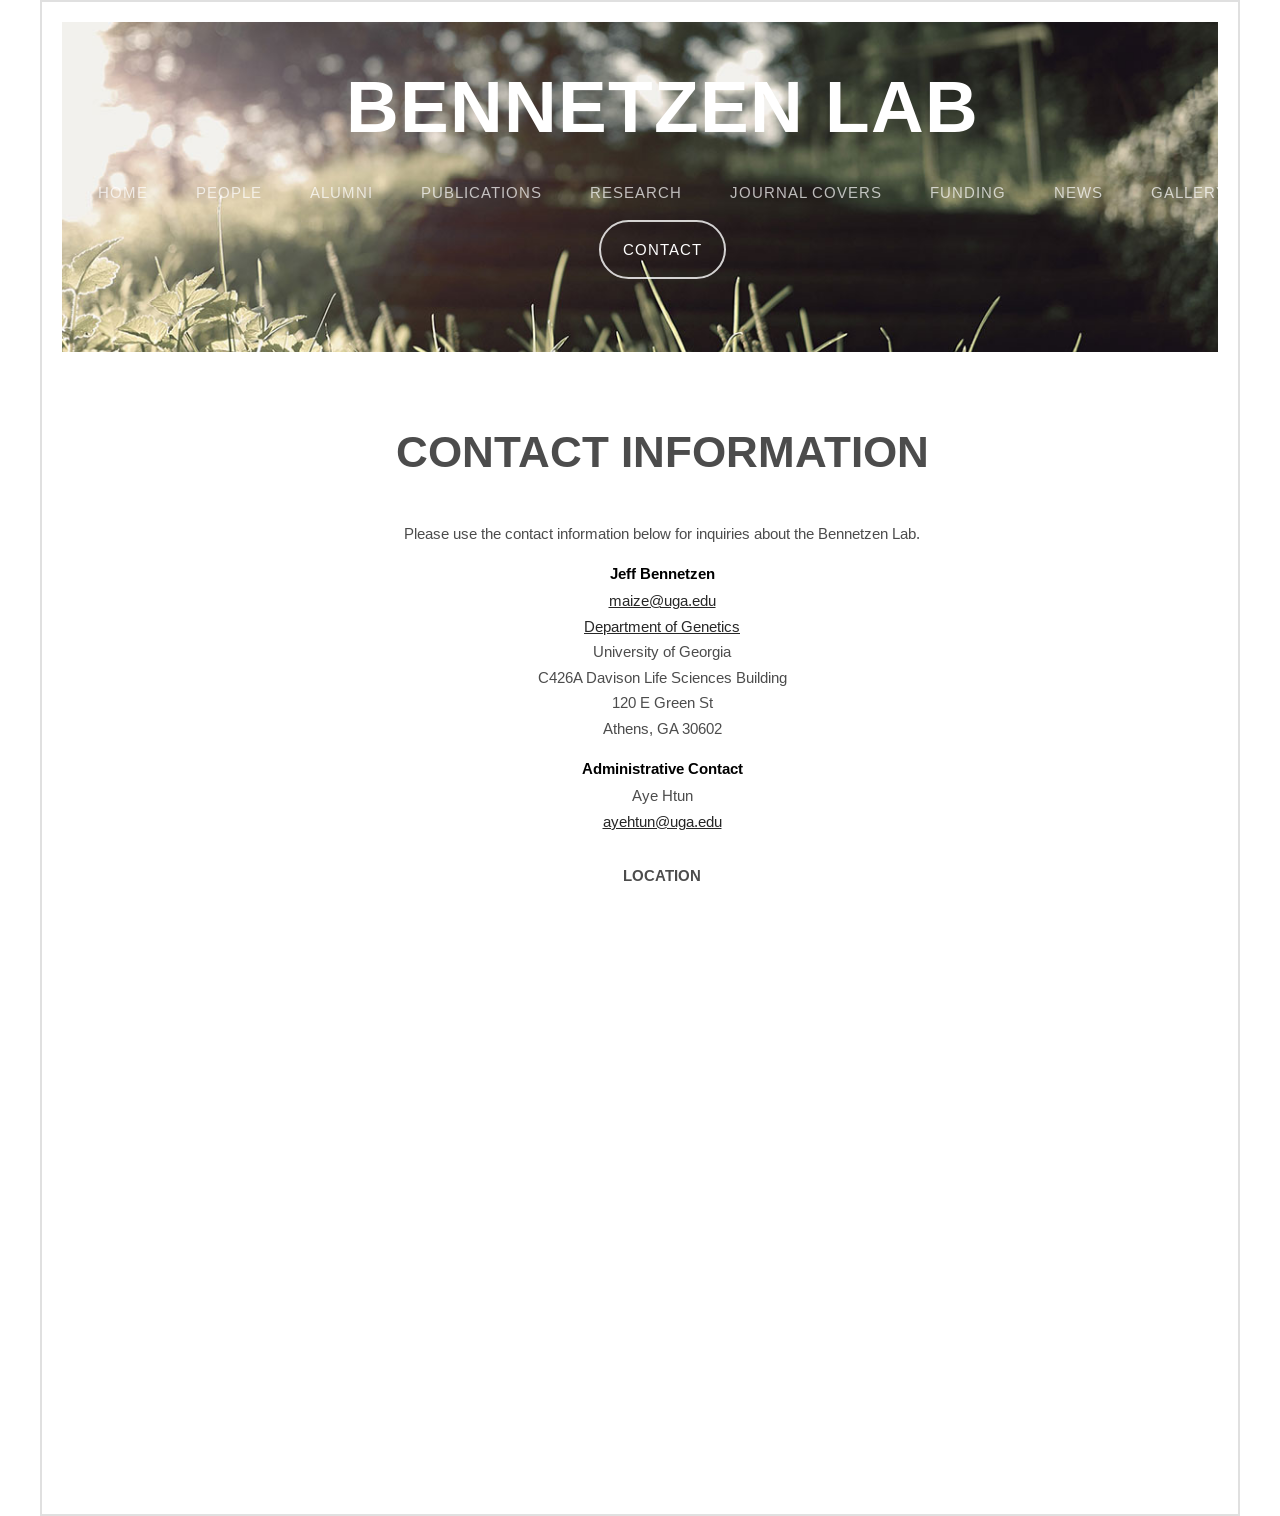
<file: contact.html>
<!DOCTYPE HTML>
<!--
	Iridium by TEMPLATED
    templated.co @templatedco
    Released for free under the Creative Commons Attribution 3.0 license (templated.co/license)
--><html><head><title>Bennetzen Lab</title><meta http-equiv="content-type" content="text/html; charset=utf-8"><meta name="description" content=""><meta name="keywords" content=""><meta name="robots" content="index, follow, max-image-preview:large, max-snippet:-1, max-video-preview:-1"><link href="//fonts.googleapis.com/css?family=Arimo:400,700" rel="stylesheet" type="text/css"><!--[if lte IE 8]><script src="js/html5shiv.js"></script><![endif]--><script src="//ajax.googleapis.com/ajax/libs/jquery/1.11.0/jquery.min.js"></script><script src="js/skel.min.js"></script><script src="js/skel-panels.min.js"></script><script src="js/init.js"></script><noscript>
			<link rel="stylesheet" href="css/skel-noscript.css"><link rel="stylesheet" href="css/style.css"><link rel="stylesheet" href="css/style-desktop.css"></noscript><!--[if lte IE 8]><link rel="stylesheet" href="css/ie/v8.css" /><![endif]--><!--[if lte IE 9]><link rel="stylesheet" href="css/ie/v9.css" /><![endif]--></head><body class="no-sidebar">

		<!-- Header -->
		<div id="header">
			<div class="container"> 
				
				<!-- Logo -->
				<div id="logo">
					<h1><a href="#">Bennetzen Lab</a></h1>
				</div>
				
				<!-- Nav -->
								<nav id="nav"><ul><li><a href="index.html">Home</a></li>
					<li><a href="people.html">People</a></li>
       				   <li><a href="alumni.html">ALUMNI</a></li>
						<li><a href="publications.html">Publications</a></li>
						<li><a href="research.html">Research</a></li>
						<li><a href="covers.html">Journal Covers</a></li>
						<li><a href="funding.html">Funding</a></li>
						<li><a href="news.html">News</a></li>
						<li><a href="gallery.html">Gallery</a></li>
						<li class="active"><a href="contact.html">Contact</a></li>
					</ul></nav></div>
		</div>

	<!-- Main -->
		<div id="main">
			<div class="container"> 
				<div class="row">
					
					<!-- Content -->
					<div id="content" class="12u skel-cell-important">
						<section>
							<header>
								<h2 align="center">Contact Information</h2>
							</header>
							<br>

							<div style="text-align:center;">
								<p>
									Please use the contact information below for inquiries about the Bennetzen Lab.
								</p>

								<p>
									<strong>Jeff Bennetzen</strong><br>
									<a href="mailto:maize@uga.edu">maize@uga.edu</a><br>
									<a target="_blank" href="http://www.genetics.uga.edu" rel="external">Department of Genetics</a><br>
									University of Georgia<br>
									C426A Davison Life Sciences Building<br>
									120 E Green St<br>
									Athens, GA 30602
								</p>

								<p>
									<strong>Administrative Contact</strong><br>
									Aye Htun<br>
									<a href="mailto:ayehtun@uga.edu">ayehtun@uga.edu</a>
								</p>
							</div>

							<div style="text-align:center; margin-top:30px;">
								<h3>Location</h3>
								<iframe
									src="https://www.google.com/maps/embed?pb=!1m18!1m12!1m3!1d3309.9355967640577!2d-83.37467798832083!3d33.94278452338954!2m3!1f0!2f0!3f0!3m2!1i1024!2i768!4f13.1!3m3!1m2!1s0x88f66ce4c0e2914f%3A0x90cda478a2bc8c3d!2sUniversity%20of%20Georgia%20Davison%20Life%20Sciences%20Complex!5e0!3m2!1sen!2sus!4v1787229680914!5m2!1sen!2sus"
									width="600"
									height="450"
									style="border:0; max-width:100%;"
									allowfullscreen=""
									loading="lazy"
									referrerpolicy="strict-origin-when-cross-origin">
								</iframe>
							</div>
				</div>
		 </div>
	</div>
		
		<!-- Copyright -->
		<div id="copyright">
			<div class="container">
				
			</div>
		</div>
	</body></html>
</file>
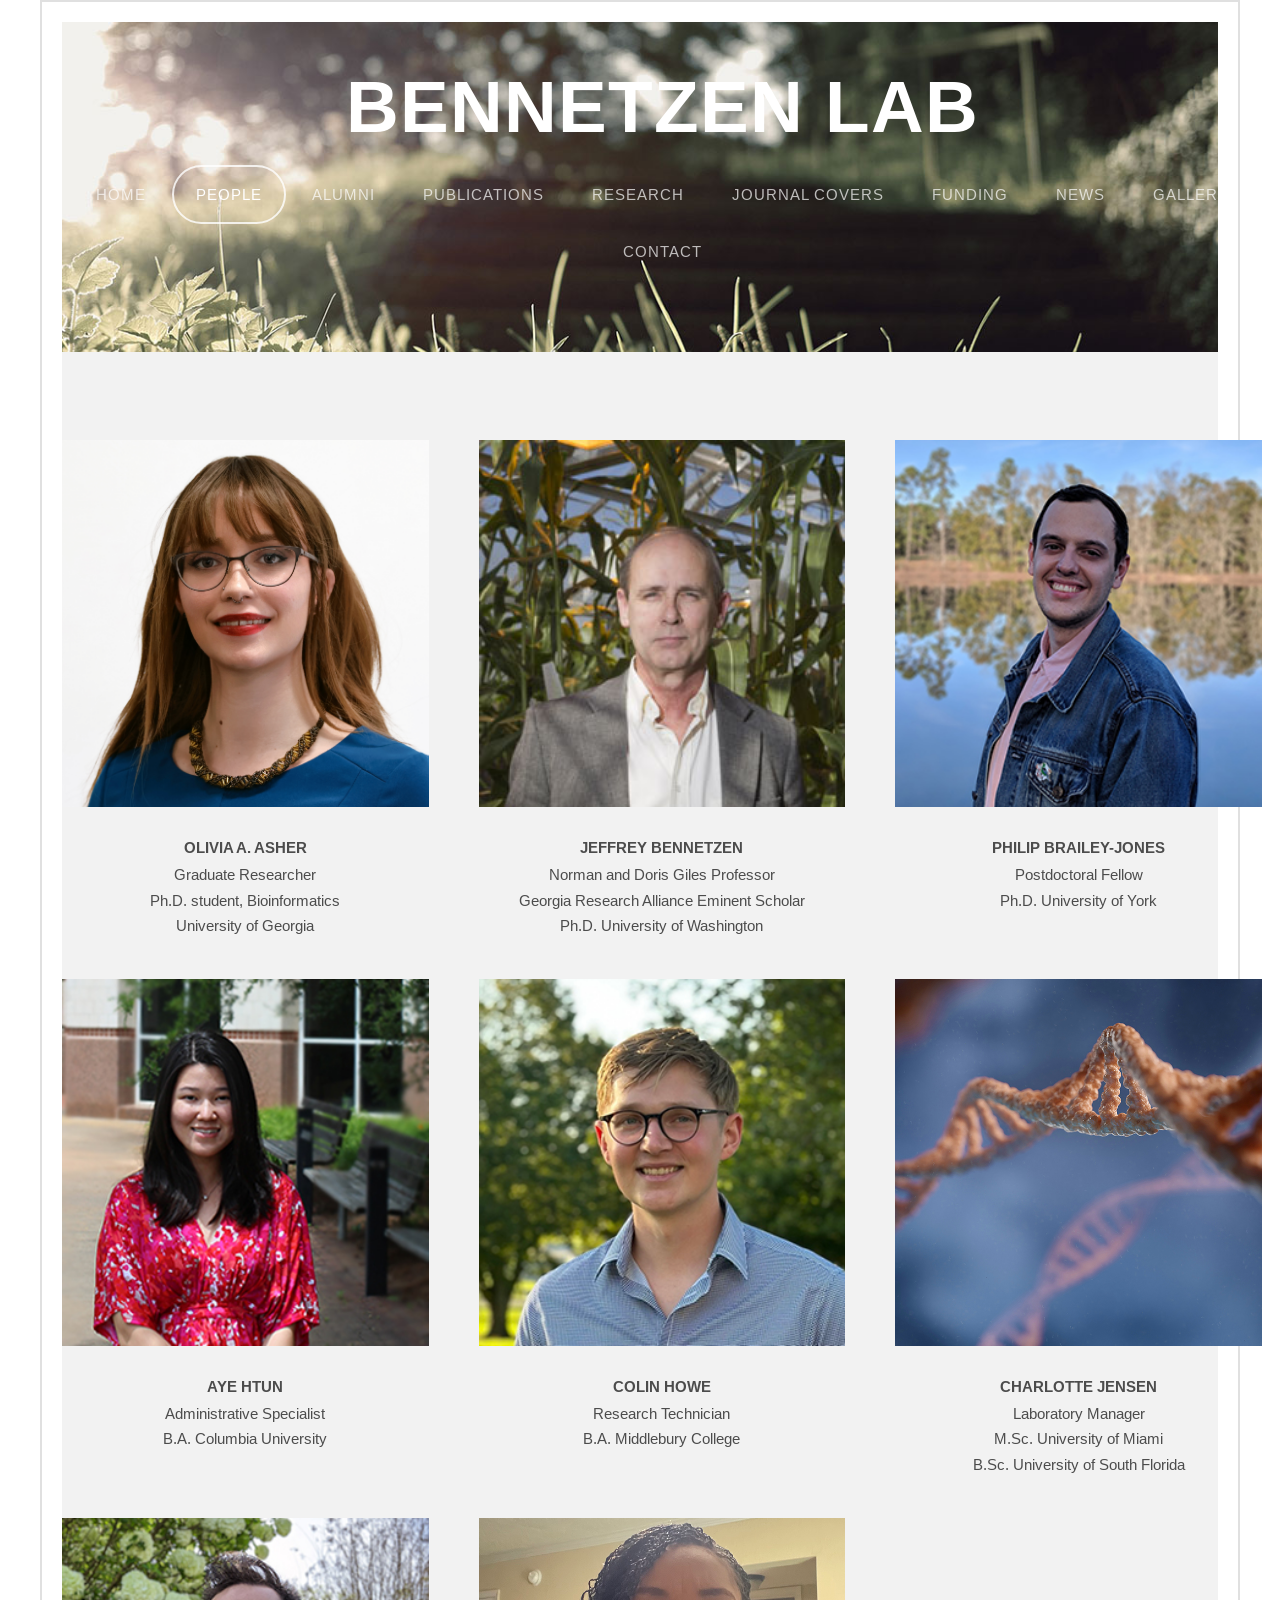
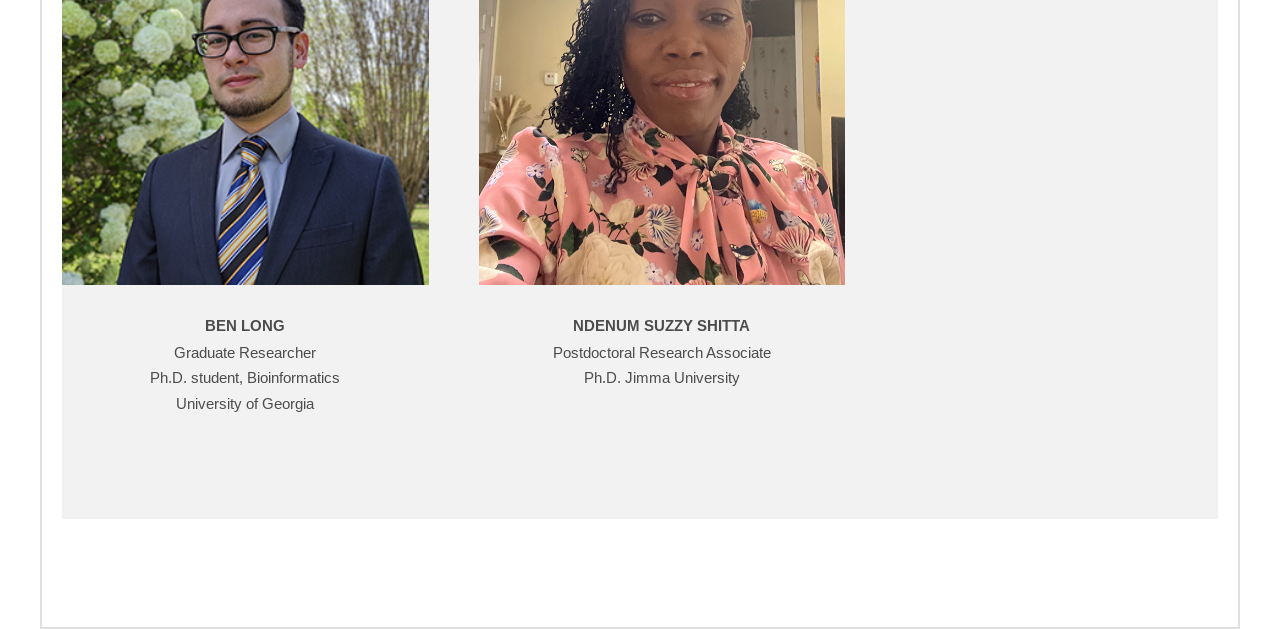
<file: people.html>
<!DOCTYPE HTML>
<!--
	Iridium by TEMPLATED
    templated.co @templatedco
    Released for free under the Creative Commons Attribution 3.0 license (templated.co/license)
--><html><head><title>Bennetzen Lab</title><meta http-equiv="content-type" content="text/html; charset=utf-8"><meta name="description" content=""><meta name="keywords" content=""><meta name="robots" content="index, follow, max-image-preview:large, max-snippet:-1, max-video-preview:-1"><link href="//fonts.googleapis.com/css?family=Arimo:400,700" rel="stylesheet" type="text/css"><!--[if lte IE 8]><script src="js/html5shiv.js"></script><![endif]--><script src="//ajax.googleapis.com/ajax/libs/jquery/1.11.0/jquery.min.js"></script><script src="js/skel.min.js"></script><script src="js/skel-panels.min.js"></script><script src="js/init.js"></script><noscript>
			<link rel="stylesheet" href="css/skel-noscript.css"><link rel="stylesheet" href="css/style.css"><link rel="stylesheet" href="css/style-desktop.css"></noscript><!--[if lte IE 8]><link rel="stylesheet" href="css/ie/v8.css" /><![endif]--><!--[if lte IE 9]><link rel="stylesheet" href="css/ie/v9.css" /><![endif]--></head><body class="no-sidebar">
	
		<!-- Header -->
		<div id="header">
			<div class="container"> 
				
				<!-- Logo -->
				<div id="logo">
					<h1><a href="#">Bennetzen Lab</a></h1>
				</div>
				
				<!-- Nav -->
					<nav id="nav"><ul><li><a href="index.html">Home</a></li>
					<li class="active"><a href="people.html">People</a></li>
       				   <li><a href="alumni.html">ALUMNI</a></li>
						<li><a href="publications.html">Publications</a></li>
						<li><a href="research.html">Research</a></li>
						<li><a href="covers.html">Journal Covers</a></li>
						<li><a href="funding.html">Funding</a></li>
						<li><a href="news.html">News</a></li>
						<li><a href="gallery.html">Gallery</a></li>
						<li><a href="contact.html">Contact</a></li>
					</ul></nav></div>
		</div>

		<!-- Main -->
		<div id="featured">
			<div class="container">
				<div class="row">
					<div class="4u">
						<a href="#" class="image full"><img src="People imgs/Olivia.jpg" alt=""></a>
						<h1 align="center">Olivia A. Asher</h1>
					<p align="center">Graduate Researcher
					<br>Ph.D. student, Bioinformatics
						<br>University of Georgia</p>
						<br>
					</div>
					<div class="4u">
						<a href="#" class="image full"><img src="People imgs/Jeff B.jpg" alt=""></a>
						<h1 align="center">Jeffrey Bennetzen</h1>
					<p align="center">Norman and Doris Giles Professor
						<br>Georgia Research Alliance Eminent Scholar
              			<br>Ph.D. University of Washington </p>
						<br>
					</div>
					<div class="4u">
					<a href="#" class="image full"><img src="People imgs/Phil.jpg" alt=""></a>
						<h1 align="center">Philip Brailey-Jones</h1>
					<p align="center">Postdoctoral Fellow
              <br>Ph.D. University of York</p>
						<br>
						<br>
					</div>
					<div class="4u">
					<a href="#" class="image full"><img src="People imgs/Aye.jpg" alt=""></a>
						<h1 align="center">Aye Htun</h1>
					<p align="center">Administrative Specialist
            	  <br>B.A. Columbia University</p>
						<br>
					</div>
					<div class="4u">
					<a href="#" class="image full"><img src="People imgs/Colin.jpg"< alt=""></a>
						<h1 align="center">Colin Howe</h1>
					<p align="center">Research Technician
              <br>B.A. Middlebury College</p>
						<br>
					</div>
							<div class="4u">
					<a href="#" class="image full"><img src="People imgs/Gene.jpg" alt=""></a>
						<h1 align="center">Charlotte Jensen</h1>
					<p align="center">Laboratory Manager
				<br>M.Sc. University of Miami		
              <br>B.Sc. University of South Florida</p>
						<br>
					</div>
					<div class="4u">
					<a href="#" class="image full"><img src="People imgs/Ben.jpg" alt=""></a>
						<h1 align="center">Ben Long</h1>
					<p align="center">Graduate Researcher
              <br>Ph.D. student, Bioinformatics 
              <br>University of Georgia</p>
					</div>
					<div class="4u">
					<a href="#" class="image full"><img src="People imgs/Suzzy.jpg" alt=""></a>
						<h1 align="center">Ndenum Suzzy Shitta</h1>
					<p align="center">Postdoctoral Research Associate
				<br>Ph.D. Jimma University </p>
						<br>
					</div>
						
				</div>
			</div>
		</div>

		<!-- Copyright -->
		<div id="copyright">
			<div class="container">
				
			</div>
		</div>
		
	</body></html>
</file>
<file: css/skel-noscript.css>
/* Resets (http://meyerweb.com/eric/tools/css/reset/ | v2.0 | 20110126 | License: none (public domain)) */

	html,body,div,span,applet,object,iframe,h1,h2,h3,h4,h5,h6,p,blockquote,pre,a,abbr,acronym,address,big,cite,code,del,dfn,em,img,ins,kbd,q,s,samp,small,strike,strong,sub,sup,tt,var,b,u,i,center,dl,dt,dd,ol,ul,li,fieldset,form,label,legend,table,caption,tbody,tfoot,thead,tr,th,td,article,aside,canvas,details,embed,figure,figcaption,footer,header,hgroup,menu,nav,output,ruby,section,summary,time,mark,audio,video{margin:0;padding:0;border:0;font-size:100%;font:inherit;vertical-align:baseline;}article,aside,details,figcaption,figure,footer,header,hgroup,menu,nav,section{display:block;}body{line-height:1;}ol,ul{list-style:none;}blockquote,q{quotes:none;}blockquote:before,blockquote:after,q:before,q:after{content:'';content:none;}table{border-collapse:collapse;border-spacing:0;}body{-webkit-text-size-adjust:none}

/* Box Model */

	*, *:before, *:after {
		-moz-box-sizing: border-box;
		-webkit-box-sizing: border-box;
		-o-box-sizing: border-box;
		-ms-box-sizing: border-box;
		box-sizing: border-box;
	}

/* Container */

	body {
		min-width: 1200px;
	}

	.container {
		width: 1200px;
		margin-left: auto;
		margin-right: auto;
	}

	/* Modifiers */
	
		.container.small {
			width: 900px;
		}

		.container.big {
			width: 100%;
			max-width: 1500px;
			min-width: 1200px;
		}

/* Grid */

	/* Cells */

		.\31 2u { width: 100% }
		.\31 1u { width: 91.6666666667% }
		.\31 0u { width: 83.3333333333% }
		.\39 u { width: 75% }
		.\38 u { width: 66.6666666667% }
		.\37 u { width: 58.3333333333% }
		.\36 u { width: 50% }
		.\35 u { width: 41.6666666667% }
		.\34 u { width: 33.3333333333% }
		.\33 u { width: 25% }
		.\32 u { width: 16.6666666667% }
		.\31 u { width: 8.3333333333% }
		.\-11u { margin-left: 91.6666666667% }
		.\-10u { margin-left: 83.3333333333% }
		.\-9u { margin-left: 75% }
		.\-8u { margin-left: 66.6666666667% }
		.\-7u { margin-left: 58.3333333333% }
		.\-6u { margin-left: 50% }
		.\-5u { margin-left: 41.6666666667% }
		.\-4u { margin-left: 33.3333333333% }
		.\-3u { margin-left: 25% }
		.\-2u { margin-left: 16.6666666667% }
		.\-1u { margin-left: 8.3333333333% }

		.row > * {
			padding: 50px 0 0 50px;
			float: left;
			-moz-box-sizing: border-box;
			-webkit-box-sizing: border-box;
			-o-box-sizing: border-box;
			-ms-box-sizing: border-box;
			box-sizing: border-box;
		}

		.row + .row > * {
			padding-top: 50px;
		}

		.row {
			margin-left: -50px;
		}

	/* Rows */

		.row:after {
			content: '';
			display: block;
			clear: both;
			height: 0;
		}

		.row:first-child > * {
			padding-top: 0;
		}

		.row > * {
			padding-top: 0;
		}

		/* Modifiers */

			/* Flush */

				.row.flush {
					margin-left: 0;
				}

				.row.flush > * {
					padding: 0 !important;
				}

			/* Quarter */

				.row.quarter > * {
					padding: 12.5px 0 0 12.5px;
				}

				.row.quarter + .row.quarter > * {
					padding-top: 12.5px;
				}

				.row.quarter {
					margin-left: -12.5px;
				}

			/* Half */

				.row.half > * {
					padding: 25px 0 0 25px;
				}

				.row.half + .row.half > * {
					padding-top: 25px;
				}

				.row.half {
					margin-left: -25px;
				}

			/* One and (a) Half */

				.row.oneandhalf > * {
					padding: 75px 0 0 75px;
				}

				.row.oneandhalf + .row.oneandhalf > * {
					padding-top: 75px;
				}

				.row.oneandhalf {
					margin-left: -75px;
				}

			/* Double */

				.row.double > * {
					padding: 100px 0 0 100px;
				}

				.row.double + .row.double > * {
					padding-top: 100px;
				}

				.row.double {
					margin-left: -100px;
				}
</file>
<file: css/style.css>
/*
	Iridium by TEMPLATED
    templated.co @templatedco
    Released for free under the Creative Commons Attribution 3.0 license (templated.co/license)
*/

/*********************************************************************************/
/* Basic                                                                         */
/*********************************************************************************/

	body
{
    max-width: 80%;       /* Sets the content width to 80% of the screen */
    margin: 0 auto;       /* Automatically centers the 80% width block */
    border: 2px solid #e0e0e0; 
    padding: 20px;        /* Adds space inside the border so text doesn't touch it */
}

	{
		background: #141414;
	}
.image.fit img {
	width: 100%;
	height: auto;
}
	body,input,textarea,select
	{
		font-family: 'Arimo', sans-serif;
		font-size: 11pt;
		line-height: 1.75em;
		color: #4c4c4c;
	}

	h1,h2,h3,h4,h5,h6
	{
		text-transform: uppercase;
		font-weight: bold;
	}
	
		h1 a, h2 a, h3 a, h4 a, h5 a, h6 a
		{
			color: inherit;
			text-decoration: none;
		}
		
	/* Change this to whatever font weight/color pairing is most suitable */
	strong, b
	{
		font-weight: bold;
		color: #000000;
	}
	
	em, i
	{
		font-style: italic;
	}

	/* Don't forget to set this to something that matches the design */
	a
	{
		text-decoration: underline;
		color: #272727;
	}

	a:hover
	{
		text-decoration: none;
	}
	
	sub
	{
		position: relative;
		top: 0.5em;
		font-size: 0.8em;
	}
	
	sup
	{
		position: relative;
		top: -0.5em;
		font-size: 0.8em;
	}
	
	hr
	{
		border: 0;
		border-top: solid 1px #ddd;
	}
	
	blockquote
	{
		border-left: solid 0.5em #ddd;
		padding: 1em 0 1em 2em;
		font-style: italic;
	}
	
	p, ul, ol, dl, table
	{
		margin-bottom: 1em;
	}

	header
	{
		margin-bottom: 1em;
	}
	
		header h2
		{
		}
	
		header .byline
		{
			display: block;
			margin: 0.5em 0 0 0;
			padding: 0 0 0.5em 0;
		}
		
	footer
	{
		margin-top: 1em;
	}

	br.clear
	{
		clear: both;
	}

	/* Sections/Articles */
	
		section,
		article
		{
			margin-bottom: 3em;
		}
		
		section > :last-child,
		article > :last-child
		{
			margin-bottom: 0;
		}

		section:last-child,
		article:last-child
		{
			margin-bottom: 0;
		}

		.row > section,
		.row > article
		{
			margin-bottom: 0;
		}

	/* Images */

		.image
		{
			display: inline-block;
		}
		
			.image img
			{
				display: block;
				width: 100%;
			}

			.image.featured
			{
				display: block;
				width: 100%;
				margin: 0 0 2em 0;
			}
			
			.image.full
			{
				display: block;
				width: 100%;
				margin: 0 0 2em 0;
			}
			
			.image.left
			{
				float: left;
				margin: 0 2em 2em 0;
			}
			
			.image.centered
			{
				display: block;
				margin: 0 0 2em 0;
			}

				.image.centered img
				{
					margin: 0 auto;
					width: auto;
				}

	/* Lists */

		ul.default
		{
			margin: 0;
			padding: 0;
			list-style: none;
		}
		
			ul.default li
			{
				padding: 0.60em 0em;
				border-top: 1px solid;
				border-color: rgba(255,255,255,.1);
			}
			
			ul.default li:first-child
			{
				padding-top: 0;
				border-top: none;
			}
			
			ul.default a
			{
				text-decoration: none;
				color: rgba(255,255,255,.5);
			}
			
			ul.default a:hover
			{
				text-decoration: underline;
			}
			
		ul.style {
		}
		
		ul.style li {
			margin: 0;
			padding: 2em 0em 1.5em 0em;
			border-top: 1px solid #ECECEC;
		}
		
		ul.style li:first-child
		{
			padding-top: 0;
			border-top: none;
		}
		
		ul.style img {
			float: left;
			margin-right: 20px;
		}
		
		ul.style p {
		}
		
		ul.style .posted {
			padding: 0em 0em 1em 0em;
			letter-spacing: 1px;
			text-transform: uppercase;
			font-size: 8pt;
			color: #A2A2A2;
		}
		
		ul.style .first {
			padding-top: 0px;
			border-top: none;
		}
							

	/* Buttons */
		
		.button
		{
			position: relative;
			display: inline-block;
			margin-top: 2em;
			padding: 0.90em 1.5em;
			background: #e95d3c;
			border-radius: 40px;
			text-decoration: none;
			text-transform: uppercase;
			font-size: 1.1em;
			color: #FFF;
			-moz-transition: color 0.35s ease-in-out, background-color 0.35s ease-in-out;
			-webkit-transition: color 0.35s ease-in-out, background-color 0.35s ease-in-out;
			-o-transition: color 0.35s ease-in-out, background-color 0.35s ease-in-out;
			-ms-transition: color 0.35s ease-in-out, background-color 0.35s ease-in-out;
			transition: color 0.35s ease-in-out, background-color 0.35s ease-in-out;
			cursor: pointer;
		}

			.button:hover
			{
				background: #de3d27;
				color: #FFF !important;
			}
			
/*********************************************************************************/
/* Header                                                                        */
/*********************************************************************************/

	#header
	{
		position: relative;
		background: #2a2f27 url(../images/banner.jpg) no-repeat;
		background-size: cover;
	}

	#logo
	{
	}
	
	#nav
	{
	}

		#nav ul
		{
			margin: 0;
		}
	
/*********************************************************************************/
/* Banner                                                                        */
/*********************************************************************************/

	#banner
	{
		position: relative;
		background: #333;
		color: #fff;
	}

/*********************************************************************************/
/* Main                                                                          */
/*********************************************************************************/

	#main
	{
		position: relative;
		background: #fff;
	}

/*********************************************************************************/
/* Featured                                                                      */
/*********************************************************************************/
	
	#featured
	{
		position: relative;
		background: #f2f2f2;
	}
	
	#featured h2
	{
		display: block;
		margin-bottom: 2em;
		font-size: 1.4em;
	}
	
/*********************************************************************************/
/* Footer                                                                        */
/*********************************************************************************/
	
	#footer
	{
		position: relative;
		background: #1d1d1d;
	}
	
	#footer h2
	{
		display: block;
		color: #FFF;
	}
	
/*********************************************************************************/
/* Copyright                                                                     */
/*********************************************************************************/
	
	#copyright
	{
		position: relative;
		padding: 3em 0em;
		letter-spacing: 1px;
		text-align: center;
		color: rgba(255,255,255,.2);
	}
	
	#copyright .container
	{
	}
	
	#copyright a
	{
		text-decoration: none;
		color: rgba(255,255,255,.3);
	}
</file>
<file: css/style-desktop.css>
/*
	Iridium by TEMPLATED
    templated.co @templatedco
    Released for free under the Creative Commons Attribution 3.0 license (templated.co/license)
*/

/*********************************************************************************/
/* Basic                                                                         */
/*********************************************************************************/

	body
	{
	}

	body,input,textarea,select
	{
		font-size: 11pt;
	}

/*********************************************************************************/
/* Header                                                                        */
/*********************************************************************************/

	#header
	{
		position: relative;
		padding: 5em 0em;
		text-align: center;
	}
	
		.homepage #header
		{
			padding: 15em 0em;
		}

		#header .container
		{
		}

/*********************************************************************************/
/* Logo                                                                          */
/*********************************************************************************/

	#logo
	{
		margin-bottom: 3em;
	}
	
		#logo h1
		{
			color: #FFF;
		}
	
		#logo h1 a
		{
			display: block;
			letter-spacing: 1px;
			text-decoration: none;
			text-transform: uppercase;
			font-size: 5em;
			font-weight: 900;
			color: #FFF;
		}

		#logo span
		{
			display: block;
			padding-top: 1em;
			letter-spacing: 1px;
			text-transform: uppercase;
			font-size: 1.2em;
			color: rgba(255,255,255,.5);
		}			
			

/*********************************************************************************/
/* Nav                                                                           */
/*********************************************************************************/

	#nav
	{
	}

		#nav > ul > li
		{
			display: inline-block;
		}
		
			#nav > ul > li:last-child
			{
				padding-right: 0;
			}

			#nav > ul > li > a,
			#nav > ul > li > span
			{
				display: block;
				padding: 1em 1.5em;
				letter-spacing: 1px;
				text-decoration: none;
				text-transform: uppercase;
				font-weight: 200;
				font-size: 1em;
				outline: 0;
				color: rgba(255,255,255,.7);
			}


			#nav > ul > li > a:hover
			{
				color: #FFF;
			}

			#nav li.active a
			{
				background: none;
				border-radius: 40px;
				border: 2px solid;
				border-color: rgba(255,255,255,.8);
				color: #FFF;
			}

			#nav > ul > li > ul
			{
				display: none;
			}


/*********************************************************************************/
/* Main                                                                          */
/*********************************************************************************/

	#main
	{
		padding: 6em 0em 4em 0em;
	}
	
	#content
	{
	}
	
	#content header
	{
		margin-bottom: 2em;
	}
	
	#content header h2
	{
		font-size: 3em;
	}
	
	#content header .byline
	{
		font-size: 1.40em;
	}
	
	#sidebar h2
	{
		display: block;
		padding-bottom: 2em;
		font-size: 1.4em;
	}

/*********************************************************************************/
/* Featured                                                                      */
/*********************************************************************************/
	
	#featured
	{
		padding: 6em 0em;
	}

/*********************************************************************************/
/* Footer                                                                        */
/*********************************************************************************/
	
	#footer
	{
		position: relative;
		padding: 6em 0em;
	}
	
	#footer h2
	{
		padding-bottom: 2em;
		font-size: 1.4em;
	}
	
/*********************************************************************************/
/* Copyright                                                                     */
/*********************************************************************************/
	
	#copyright
	{
		padding: 3em 0em;
	}
</file>
<file: css/ie/v8.css>
/*********************************************************************************/
/* Basic                                                                         */
/*********************************************************************************/

	.button
	{
		/*
		
		For elements that use border-radius, add the following:
		
			-ms-behavior: url('css/ie/PIE.htc');

		Note that PIE.htc requires its elements to be relative or absolute:

			position: relative;

		*/
	}
</file>
<file: css/ie/v9.css>
/*********************************************************************************/
/* Basic                                                                         */
/*********************************************************************************/
</file>
